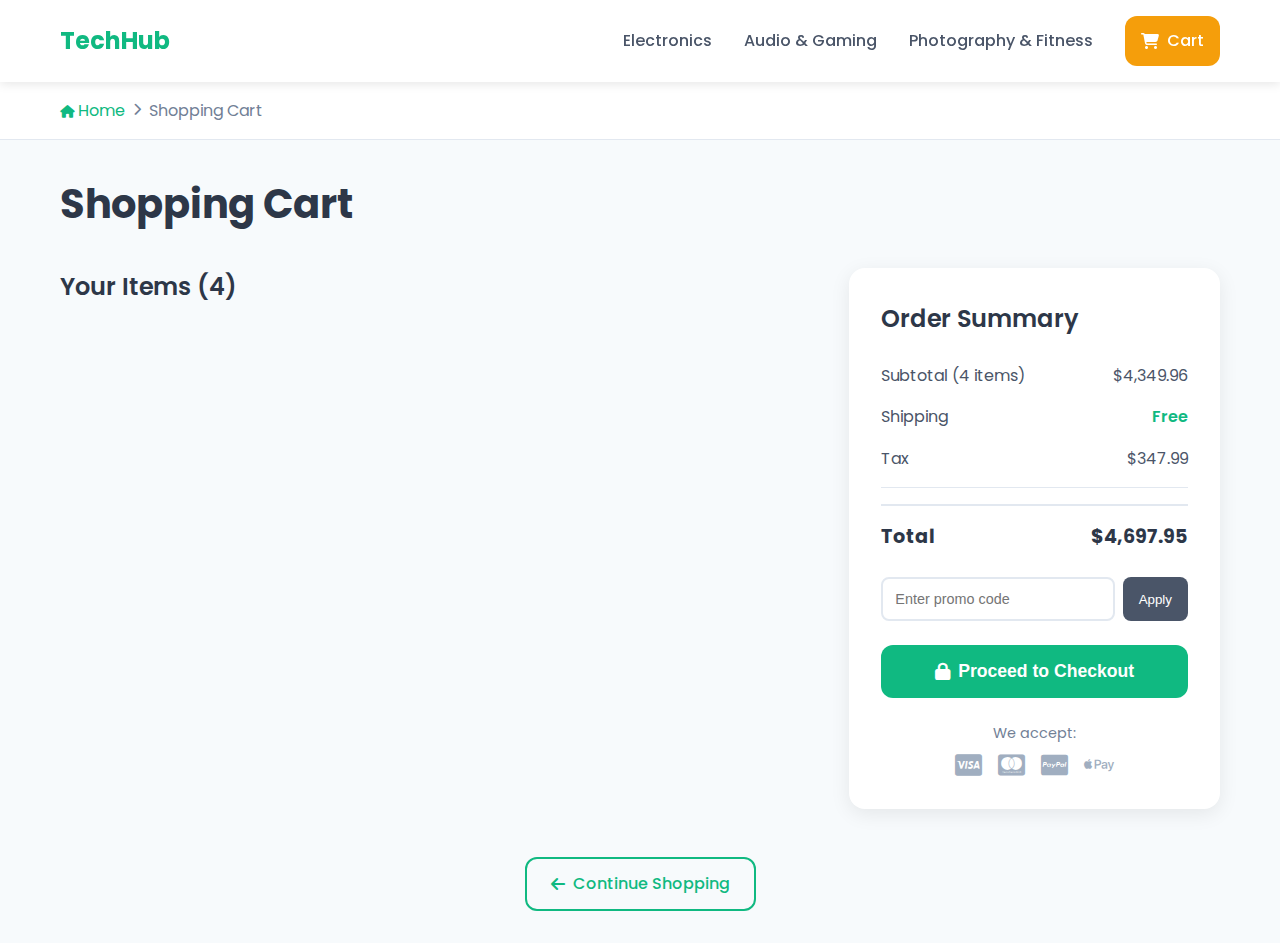
<file: cart.html>
<!DOCTYPE html>
<html lang="en">
<head>
    <meta charset="UTF-8">
    <meta name="viewport" content="width=device-width, initial-scale=1.0">
    <title>Shopping Cart - TechHub</title>
    <link rel="stylesheet" href="style.css">
    <link href="https://fonts.googleapis.com/css2?family=Poppins:wght@300;400;500;600;700;800&display=swap" rel="stylesheet">
    <link rel="stylesheet" href="https://cdnjs.cloudflare.com/ajax/libs/font-awesome/6.4.0/css/all.min.css">
</head>
<body>
    <!-- Navigation -->
    <nav class="navbar" id="main-navbar">
        <div class="container">
            <div class="nav-content" id="nav-content">
                <div class="logo" id="site-logo">
                    <h2>TechHub</h2>
                </div>
                <div class="nav-links" id="navigation-links">
                    <a href="index.html" id="electronics-link">Electronics</a>
                    <a href="audio-gaming.html" id="audio-gaming-link">Audio & Gaming</a>
                    <a href="photography-fitness.html" id="photography-fitness-link">Photography & Fitness</a>
                    <a href="cart.html" class="cart-btn active" id="cart-link">
                        <i class="fas fa-shopping-cart"></i>
                        Cart
                    </a>
                </div>
            </div>
        </div>
    </nav>

    <!-- Breadcrumb -->
    <section class="breadcrumb" id="breadcrumb-section">
        <div class="container">
            <div class="breadcrumb-nav" id="breadcrumb-navigation">
                <a href="electronics.html" id="home-breadcrumb">
                    <i class="fas fa-home"></i> Home
                </a>
                <i class="fas fa-chevron-right"></i>
                <span id="current-page-breadcrumb">Shopping Cart</span>
            </div>
        </div>
    </section>

    <!-- Cart Section -->
    <section class="cart-section" id="main-cart-section">
        <div class="container">
            <h1 class="page-title" id="cart-page-title">Shopping Cart</h1>
            <div class="cart-layout" id="cart-main-layout">
                <!-- Cart Items -->
                <div class="cart-items" id="cart-items-container">
                    <div class="cart-header" id="cart-items-header">
                        <h2 id="cart-items-title">Your Items (<span id="total-items-count">4</span>)</h2>
                    </div>
                    
                    <!-- Cart Item 1 -->
                    

                </div>

                <!-- Cart Summary -->
                <div class="cart-summary" id="cart-summary-container">
                    <div class="summary-card" id="order-summary-card">
                        <h3 id="summary-title">Order Summary</h3>
                        <div class="summary-row" id="subtotal-row">
                            <span id="subtotal-label">Subtotal (<span id="summary-item-count">4</span> items)</span>
                            <span id="subtotal-amount">$4,349.96</span>
                        </div>
                        <div class="summary-row" id="shipping-row">
                            <span id="shipping-label">Shipping</span>
                            <span class="free" id="shipping-amount">Free</span>
                        </div>
                        <div class="summary-row" id="tax-row">
                            <span id="tax-label">Tax</span>
                            <span id="tax-amount">$347.99</span>
                        </div>
                        <div class="summary-divider" id="summary-divider"></div>
                        <div class="summary-row total" id="total-row">
                            <span id="total-label">Total</span>
                            <span id="total-amount">$4,697.95</span>
                        </div>
                        <div class="promo-code" id="promo-code-section">
                            <input type="text" placeholder="Enter promo code" id="promo-code-input">
                            <button class="apply-btn" id="apply-promo-btn">Apply</button>
                        </div>
                        <button class="checkout-btn" id="checkout-button">
                            <i class="fas fa-lock"></i>
                            Proceed to Checkout
                        </button>
                        <div class="payment-methods" id="payment-methods-section">
                            <p id="payment-methods-text">We accept:</p>
                            <div class="payment-icons" id="payment-icons-container">
                                <i class="fab fa-cc-visa" id="visa-icon"></i>
                                <i class="fab fa-cc-mastercard" id="mastercard-icon"></i>
                                <i class="fab fa-cc-paypal" id="paypal-icon"></i>
                                <i class="fab fa-apple-pay" id="apple-pay-icon"></i>
                            </div>
                        </div>
                    </div>
                </div>
            </div>
            <div class="continue-shopping" id="continue-shopping-section">
                <a href="electronics.html" class="continue-btn" id="continue-shopping-btn">
                    <i class="fas fa-arrow-left"></i>
                    Continue Shopping
                </a>
            </div>
        </div>
    </section>

    <script>
      

        // Log all cart elements for reference
        console.log('Cart page loaded with 4 items');
        console.log('All elements have unique IDs for easy targeting');
        
        // Example of accessing elements
        const cartTitle = document.getElementById('cart-page-title');
        const totalItems = document.getElementById('total-items-count');
        const subtotalAmount = document.getElementById('subtotal-amount');
        
        console.log('Cart elements:', {
            title: cartTitle.textContent,
            items: totalItems.textContent,
            subtotal: subtotalAmount.textContent
        });

        let cartiItemsContainer = document.getElementById("cart-items-container")

        let item = JSON.parse(localStorage.getItem("allcart"))

        item.forEach((e,i)=> {
            cartiItemsContainer.innerHTML += `
        <div class="cart-item" id="cart-item-0">
                        <div class="item-image" id="item-image-0">
                            <img src="${e.img}" alt="Wireless Earbuds Pro" id="item-img-0">
                        </div>
                        <div class="item-details" id="item-details-0">
                            <h3 id="item-title-0">Wireless Earbuds Pro</h3>
                            <p class="item-category" id="item-category-0">${e.category}</p>
                            <div class="item-rating" id="item-rating-0">
                                <div class="stars" id="item-stars-0">
                                    <i class="fas fa-star"></i>
                                    <i class="fas fa-star"></i>
                                    <i class="fas fa-star"></i>
                                    <i class="fas fa-star"></i>
                                    <i class="fas fa-star"></i>
                                </div>
                                <span id="item-rating-text-0">(${e.rating})</span>
                            </div>
                        </div>
                        <div class="item-quantity" id="item-quantity-section-0">
                            <label id="qty-label-0">Qty:</label>
                            <div class="quantity-controls" id="qty-controls-0">
                                <button class="qty-btn minus" onclick="decrement(0)" id="decrease-btn-0">-</button>
                                <input id="quantity0" value="1" min="1" readonly>
                                <button class="qty-btn plus" onclick="increment(0)" id="increase-btn-0">+</button>
                            </div>
                        </div>
                        <div class="item-price" id="item-price-section-0">
                            <span class="current-price" id="price0">${e.price}</span>
                            <span id="unit-price-0"></span>
                        </div>
                        <div class="item-actions" id="item-actions-0">
                            <button class="remove-btn" id="remove-btn-0" onclick="deleteitem(${i})">
                                <i class="fas fa-trash"></i>
                            </button>
                        </div>
                    </div>
        
        `

        })


        function decrement(box){
            let quantityInput = document.getElementById(`quantity${box}`); 
            let currentValue = parseInt(quantityInput.value);
            let countpries = document.getElementById("unit-price-0");
            let price = document.getElementById(`price${box}`);
            if (currentValue > 1) {
                quantityInput.value = currentValue - 1; 
            }
          
        

        }
        function increment(box){
            let quantityInput = document.getElementById(`quantity${box}`);
            let currentValue = parseInt(quantityInput.value);
            quantityInput.value = currentValue + 1;
        }

        function deleteitem(box){
            let item = JSON.parse(localStorage.getItem("allcart"))
            item.splice(box,1)
            localStorage.setItem("allcart",JSON.stringify(item))
            location.reload()
            
        }

    </script>
</body>
</html>
</file>
<file: style.css>
/* Modern E-commerce Store - Clean Theme */
* {
  margin: 0;
  padding: 0;
  box-sizing: border-box;
}

body {
  font-family: "Poppins", sans-serif;
  line-height: 1.6;
  color: #2d3748;
  background-color: #f7fafc;
}

.container {
  max-width: 1200px;
  margin: 0 auto;
  padding: 0 20px;
}

/* Navigation */
.navbar {
  background: white;
  box-shadow: 0 2px 10px rgba(0, 0, 0, 0.1);
  position: sticky;
  top: 0;
  z-index: 100;
}

.nav-content {
  display: flex;
  justify-content: space-between;
  align-items: center;
  padding: 1rem 0;
}

.logo h2 {
  color: #10b981;
  font-weight: 700;
}

.nav-links {
  display: flex;
  align-items: center;
  gap: 2rem;
}

.nav-links a {
  text-decoration: none;
  color: #4a5568;
  font-weight: 500;
  transition: color 0.3s ease;
}

.nav-links a:hover,
.nav-links a.active {
  color: #10b981;
}

.cart-btn {
  background: #10b981;
  color: white !important;
  padding: 0.75rem 1rem;
  border-radius: 12px;
  font-weight: 600;
  transition: all 0.3s ease;
  display: flex;
  align-items: center;
  gap: 0.5rem;
}

.cart-btn:hover {
  background: #059669;
  transform: translateY(-2px);
}

.cart-btn.active {
  background: #f59e0b;
}

/* Section Headers */
.section-header {
  text-align: center;
  margin-bottom: 3rem;
  padding: 2rem 0;
}

.section-header h2 {
  font-size: 2.5rem;
  font-weight: 700;
  color: #2d3748;
  margin-bottom: 0.5rem;
}

.section-header p {
  font-size: 1.1rem;
  color: #718096;
}

/* Products */
.products {
  padding: 2rem 0;
  background: #f7fafc;
}

.products-grid {
  display: grid;
  grid-template-columns: repeat(auto-fit, minmax(300px, 1fr));
  gap: 2rem;
}

.product-card {
  background: white;
  border-radius: 20px;
  overflow: hidden;
  box-shadow: 0 5px 20px rgba(0, 0, 0, 0.08);
  transition: all 0.3s ease;
  position: relative;
}

.product-card:hover {
  transform: translateY(-8px);
  box-shadow: 0 15px 40px rgba(0, 0, 0, 0.15);
}

.product-image {
  position: relative;
  height: 250px;
  overflow: hidden;
}

.product-image img {
  width: 100%;
  height: 100%;
  object-fit: cover;
  transition: transform 0.3s ease;
}

.product-card:hover .product-image img {
  transform: scale(1.05);
}

.product-badge {
  position: absolute;
  top: 1rem;
  left: 1rem;
  padding: 0.3rem 0.8rem;
  border-radius: 15px;
  font-size: 0.8rem;
  font-weight: 600;
  color: white;
}

.product-badge.sale {
  background: #ef4444;
}

.product-badge.new {
  background: #10b981;
}

.product-badge.hot {
  background: #f59e0b;
}

.product-actions {
  position: absolute;
  top: 1rem;
  right: 1rem;
  display: flex;
  flex-direction: column;
  gap: 0.5rem;
  opacity: 0;
  transition: opacity 0.3s ease;
}

.product-card:hover .product-actions {
  opacity: 1;
}

.action-btn {
  background: white;
  border: none;
  width: 2.5rem;
  height: 2.5rem;
  border-radius: 50%;
  display: flex;
  align-items: center;
  justify-content: center;
  cursor: pointer;
  box-shadow: 0 2px 10px rgba(0, 0, 0, 0.1);
  transition: all 0.3s ease;
  color: #718096;
}

.action-btn:hover {
  background: #10b981;
  color: white;
  transform: scale(1.1);
}

.product-info {
  padding: 1.5rem;
}

.product-category {
  color: #10b981;
  font-size: 0.8rem;
  font-weight: 600;
  text-transform: uppercase;
  letter-spacing: 0.5px;
  margin-bottom: 0.5rem;
}

.product-info h3 {
  font-size: 1.2rem;
  font-weight: 600;
  margin-bottom: 0.5rem;
  color: #2d3748;
}

.product-rating {
  display: flex;
  align-items: center;
  gap: 0.5rem;
  margin-bottom: 1rem;
}

.stars {
  color: #f59e0b;
}

.product-rating span {
  color: #718096;
  font-size: 0.9rem;
}

.product-price {
  display: flex;
  align-items: center;
  gap: 0.5rem;
  margin-bottom: 1rem;
}

.current-price {
  font-size: 1.5rem;
  font-weight: 700;
  color: #10b981;
}

.old-price {
  font-size: 1rem;
  color: #a0aec0;
  text-decoration: line-through;
}

.add-to-cart-btn {
  width: 100%;
  background: #10b981;
  color: white;
  border: none;
  padding: 0.75rem;
  border-radius: 12px;
  font-weight: 600;
  cursor: pointer;
  transition: all 0.3s ease;
  display: flex;
  align-items: center;
  justify-content: center;
  gap: 0.5rem;
}

.add-to-cart-btn:hover {
  background: #059669;
  transform: translateY(-2px);
}

/* Cart Page Styles */
.breadcrumb {
  background: white;
  padding: 1rem 0;
  border-bottom: 1px solid #e2e8f0;
}

.breadcrumb-nav {
  display: flex;
  align-items: center;
  gap: 0.5rem;
  color: #718096;
}

.breadcrumb-nav a {
  color: #10b981;
  text-decoration: none;
}

.breadcrumb-nav i {
  font-size: 0.8rem;
}

.cart-section {
  padding: 2rem 0;
}

.page-title {
  font-size: 2.5rem;
  font-weight: 700;
  margin-bottom: 2rem;
  color: #2d3748;
}

.cart-layout {
  display: grid;
  grid-template-columns: 2fr 1fr;
  gap: 3rem;
  margin-bottom: 3rem;
}

.cart-header {
  margin-bottom: 2rem;
}

.cart-header h2 {
  font-size: 1.5rem;
  font-weight: 600;
  color: #2d3748;
}

.cart-items {
  display: flex;
  flex-direction: column;
  gap: 1.5rem;
}

.cart-item {
  background: white;
  border-radius: 16px;
  padding: 1.5rem;
  box-shadow: 0 5px 20px rgba(0, 0, 0, 0.08);
  display: grid;
  grid-template-columns: 100px 1fr auto auto auto;
  gap: 1.5rem;
  align-items: center;
}

.item-image {
  width: 100px;
  height: 100px;
  border-radius: 12px;
  overflow: hidden;
}

.item-image img {
  width: 100%;
  height: 100%;
  object-fit: cover;
}

.item-details h3 {
  font-size: 1.2rem;
  font-weight: 600;
  margin-bottom: 0.5rem;
  color: #2d3748;
}

.item-category {
  color: #10b981;
  font-size: 0.8rem;
  font-weight: 600;
  text-transform: uppercase;
  margin-bottom: 0.5rem;
}

.item-rating {
  display: flex;
  align-items: center;
  gap: 0.5rem;
}

.item-rating .stars {
  color: #f59e0b;
}

.item-rating span {
  color: #718096;
  font-size: 0.9rem;
}

.item-quantity {
  text-align: center;
}

.item-quantity label {
  display: block;
  margin-bottom: 0.5rem;
  font-weight: 500;
  color: #4a5568;
}

.quantity-controls {
  display: flex;
  align-items: center;
  border: 2px solid #e2e8f0;
  border-radius: 8px;
  overflow: hidden;
}

.qty-btn {
  background: #f7fafc;
  border: none;
  width: 2rem;
  height: 2rem;
  cursor: pointer;
  font-weight: 600;
  transition: background-color 0.3s ease;
}

.qty-btn:hover {
  background: #e2e8f0;
}

.quantity-controls input {
  border: none;
  width: 3rem;
  height: 2rem;
  text-align: center;
  font-weight: 500;
  outline: none;
}

.item-price {
  text-align: right;
}

.item-price .current-price {
  font-size: 1.3rem;
  font-weight: 700;
  color: #10b981;
  display: block;
}

.remove-btn {
  background: #fed7d7;
  color: #e53e3e;
  border: none;
  width: 2.5rem;
  height: 2.5rem;
  border-radius: 50%;
  cursor: pointer;
  transition: all 0.3s ease;
}

.remove-btn:hover {
  background: #feb2b2;
  transform: scale(1.1);
}

.cart-summary {
  display: flex;
  flex-direction: column;
  gap: 1.5rem;
}

.summary-card {
  background: white;
  border-radius: 16px;
  padding: 2rem;
  box-shadow: 0 5px 20px rgba(0, 0, 0, 0.08);
}

.summary-card h3 {
  font-size: 1.5rem;
  font-weight: 600;
  margin-bottom: 1.5rem;
  color: #2d3748;
}

.summary-row {
  display: flex;
  justify-content: space-between;
  margin-bottom: 1rem;
  color: #4a5568;
}

.summary-row .free {
  color: #10b981;
  font-weight: 600;
}

.summary-row.total {
  font-size: 1.2rem;
  font-weight: 700;
  color: #2d3748;
  padding-top: 1rem;
  border-top: 2px solid #e2e8f0;
}

.summary-divider {
  height: 1px;
  background: #e2e8f0;
  margin: 1rem 0;
}

.promo-code {
  display: flex;
  gap: 0.5rem;
  margin: 1.5rem 0;
}

.promo-code input {
  flex: 1;
  padding: 0.75rem;
  border: 2px solid #e2e8f0;
  border-radius: 8px;
  font-size: 0.9rem;
}

.promo-code input:focus {
  outline: none;
  border-color: #10b981;
}

.apply-btn {
  background: #4a5568;
  color: white;
  border: none;
  padding: 0.75rem 1rem;
  border-radius: 8px;
  font-weight: 500;
  cursor: pointer;
  transition: background-color 0.3s ease;
}

.apply-btn:hover {
  background: #2d3748;
}

.checkout-btn {
  width: 100%;
  background: #10b981;
  color: white;
  border: none;
  padding: 1rem;
  border-radius: 12px;
  font-size: 1.1rem;
  font-weight: 600;
  cursor: pointer;
  transition: all 0.3s ease;
  display: flex;
  align-items: center;
  justify-content: center;
  gap: 0.5rem;
  margin-bottom: 1.5rem;
}

.checkout-btn:hover {
  background: #059669;
  transform: translateY(-2px);
}

.payment-methods {
  text-align: center;
}

.payment-methods p {
  color: #718096;
  margin-bottom: 0.5rem;
  font-size: 0.9rem;
}

.payment-icons {
  display: flex;
  justify-content: center;
  gap: 1rem;
  font-size: 1.5rem;
  color: #a0aec0;
}

.continue-shopping {
  text-align: center;
}

.continue-btn {
  display: inline-flex;
  align-items: center;
  gap: 0.5rem;
  color: #10b981;
  text-decoration: none;
  font-weight: 500;
  padding: 0.75rem 1.5rem;
  border: 2px solid #10b981;
  border-radius: 12px;
  transition: all 0.3s ease;
}

.continue-btn:hover {
  background: #10b981;
  color: white;
  transform: translateY(-2px);
}

/* Responsive Design */
@media (max-width: 1024px) {
  .cart-layout {
    grid-template-columns: 1fr;
    gap: 2rem;
  }
}

@media (max-width: 768px) {
  .nav-links {
    flex-wrap: wrap;
    gap: 1rem;
  }

  .products-grid {
    grid-template-columns: 1fr;
  }

  .cart-item {
    grid-template-columns: 80px 1fr;
    gap: 1rem;
  }

  .item-quantity,
  .item-price,
  .item-actions {
    grid-column: 1 / -1;
    justify-self: start;
    margin-top: 1rem;
  }

  .item-actions {
    justify-self: center;
  }
}

@media (max-width: 480px) {
  .container {
    padding: 0 15px;
  }

  .section-header h2 {
    font-size: 2rem;
  }

  .cart-item {
    padding: 1rem;
  }

  .page-title {
    font-size: 2rem;
  }
}

/* Enhanced Cart Item Cards */
.cart-items-section {
  display: flex;
  flex-direction: column;
  gap: 1.5rem;
}

.cart-items-grid {
  display: flex;
  flex-direction: column;
  gap: 1.5rem;
}

.cart-item-card {
  background: white;
  border-radius: 16px;
  padding: 1.5rem;
  box-shadow: 0 5px 20px rgba(0, 0, 0, 0.08);
  display: grid;
  grid-template-columns: 120px 1fr;
  gap: 1.5rem;
  align-items: center;
  transition: all 0.3s ease;
}

.cart-item-card:hover {
  transform: translateY(-2px);
  box-shadow: 0 8px 25px rgba(0, 0, 0, 0.12);
}

.item-image-container {
  width: 120px;
  height: 120px;
  border-radius: 12px;
  overflow: hidden;
  background: #f7fafc;
}

.item-image-container img {
  width: 100%;
  height: 100%;
  object-fit: cover;
}

.item-details-container {
  display: flex;
  flex-direction: column;
  gap: 1rem;
}

.item-info {
  display: flex;
  flex-direction: column;
  gap: 0.5rem;
}

.item-title {
  font-size: 1.2rem;
  font-weight: 600;
  color: #2d3748;
  margin: 0;
}

.item-category {
  color: #10b981;
  font-size: 0.8rem;
  font-weight: 600;
  text-transform: uppercase;
  margin: 0;
}

.item-rating {
  display: flex;
  align-items: center;
  gap: 0.5rem;
}

.item-rating .stars {
  color: #f59e0b;
}

.item-rating span {
  color: #718096;
  font-size: 0.9rem;
}

.item-controls {
  display: grid;
  grid-template-columns: auto 1fr auto;
  gap: 1.5rem;
  align-items: center;
}

.quantity-section {
  display: flex;
  flex-direction: column;
  gap: 0.5rem;
  align-items: center;
}

.quantity-section label {
  font-weight: 500;
  color: #4a5568;
  font-size: 0.9rem;
}

.item-price-section {
  text-align: center;
}

.item-price-section .current-price {
  font-size: 1.3rem;
  font-weight: 700;
  color: #10b981;
  display: block;
}

.price-per-unit {
  font-size: 0.8rem;
  color: #718096;
}

.item-actions {
  display: flex;
  gap: 0.5rem;
}

.save-later-btn {
  background: #e2e8f0;
  color: #4a5568;
  border: none;
  width: 2.5rem;
  height: 2.5rem;
  border-radius: 50%;
  cursor: pointer;
  transition: all 0.3s ease;
  display: flex;
  align-items: center;
  justify-content: center;
}

.save-later-btn:hover {
  background: #10b981;
  color: white;
  transform: scale(1.1);
}

/* Enhanced Summary Section */
.cart-summary-section {
  display: flex;
  flex-direction: column;
  gap: 1.5rem;
}

.summary-details {
  display: flex;
  flex-direction: column;
  gap: 1rem;
}

.promo-section {
  margin: 1.5rem 0;
}

.checkout-section {
  margin: 1rem 0;
}

.info-cards {
  display: flex;
  flex-direction: column;
  gap: 1rem;
}

.info-card {
  background: #f0fff4;
  border: 1px solid #9ae6b4;
  border-radius: 12px;
  padding: 1rem;
  text-align: center;
}

.info-card h4 {
  color: #10b981;
  margin-bottom: 0.5rem;
  display: flex;
  align-items: center;
  justify-content: center;
  gap: 0.5rem;
  font-size: 1rem;
}

.info-card p {
  color: #4a5568;
  font-size: 0.9rem;
  margin: 0;
}

/* Responsive Design for Cart Cards */
@media (max-width: 768px) {
  .cart-item-card {
    grid-template-columns: 1fr;
    text-align: center;
  }

  .item-controls {
    grid-template-columns: 1fr;
    gap: 1rem;
    text-align: center;
  }

  .item-image-container {
    width: 100px;
    height: 100px;
    margin: 0 auto;
  }
}

@media (max-width: 480px) {
  .cart-item-card {
    padding: 1rem;
  }

  .item-title {
    font-size: 1.1rem;
  }

  .item-price-section .current-price {
    font-size: 1.2rem;
  }
}
</file>
